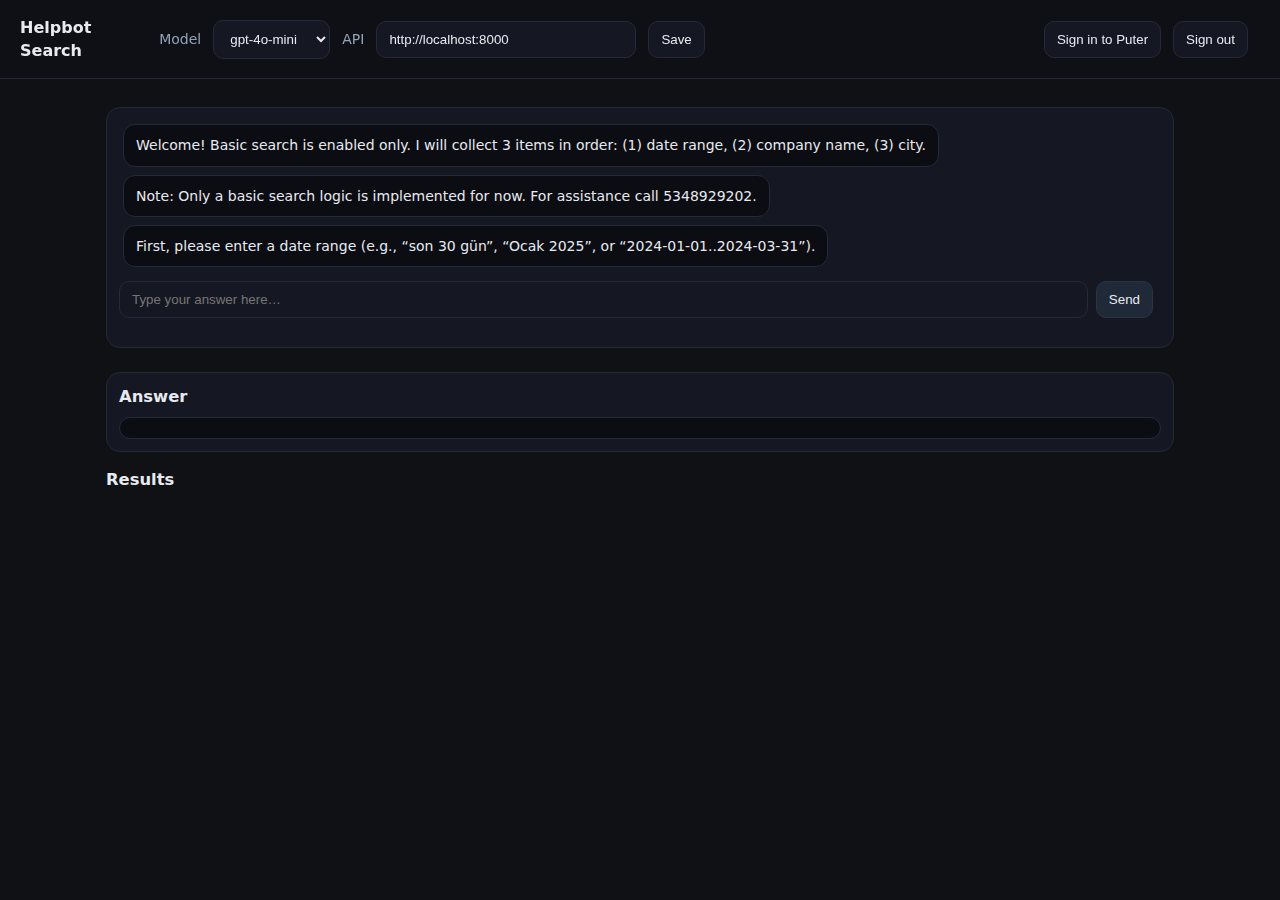
<file: client/index.html>
<!doctype html>
<html lang="en">
<head>
  <meta charset="utf-8" />
  <title>Helpbot Search (Basic Guided Search)</title>
  <meta name="viewport" content="width=device-width, initial-scale=1" />
  <style>
    :root{
      --bg:#0f1115; --fg:#e8eaf0; --muted:#94a3b8; --card:#151822; --accent:#8ab4ff;
      --danger:#ff7676; --ok:#86efac; --bord:#232a3a;
    }
    *{box-sizing:border-box}
    body{margin:0;background:var(--bg);color:var(--fg);font:14px/1.45 system-ui,-apple-system,Segoe UI,Roboto,sans-serif}
    header{padding:16px 20px;border-bottom:1px solid var(--bord);display:flex;gap:16px;align-items:center;position:sticky;top:0;background:rgba(15,17,21,0.9);backdrop-filter:blur(6px)}
    h1{font-size:16px;margin:0}
    .wrap{max-width:1100px;margin:0 auto;padding:16px}
    .row{display:flex;gap:12px;align-items:center;flex-wrap:wrap}
    .spacer{flex:1}
    button,select,input[type="text"]{background:var(--card);color:var(--fg);border:1px solid var(--bord);border-radius:10px;padding:10px 12px;outline:none}
    button{cursor:pointer} button.primary{background:#1f2937;border-color:#2b3447} button.primary:hover{background:#273245}
    .muted{color:var(--muted)} .danger{color:var(--danger)} .ok{color:var(--ok)}
    .panel{background:var(--card);border:1px solid var(--bord);border-radius:14px;padding:12px;margin:12px 0}
    .chipbar{display:flex;gap:8px;flex-wrap:wrap;margin:6px 0 0 0}.chip{background:#0b0d12;border:1px solid var(--bord);padding:6px 10px;border-radius:999px;font-size:12px}
    #chatlog{display:flex;flex-direction:column;gap:8px;max-height:46vh;overflow:auto;padding:4px}
    .msg{display:flex;gap:8px}
    .msg .bubble{padding:10px 12px;border-radius:12px;border:1px solid var(--bord)}
    .msg.ai .bubble{background:#0b0d12}
    .msg.user{justify-content:flex-end}
    .msg.user .bubble{background:#111827}
    #hits{display:grid;grid-template-columns:repeat(auto-fill,minmax(320px,1fr));gap:12px}
    .card{border:1px solid var(--bord);border-radius:10px;padding:12px;background:#0f172a}
    pre{margin:0;white-space:pre-wrap;word-break:break-word;background:#0b0d12;border:1px solid var(--bord);border-radius:12px;padding:10px}
  </style>
  <script src="https://js.puter.com/v2/"></script>
  <script type="module" src="./index.js"></script>
</head>
<body>
  <header>
    <h1>Helpbot Search</h1>
    <div class="row" style="width:100%">
      <div class="row">
        <label class="muted" for="llm-model">Model</label>
        <select id="llm-model" title="ChatGPT model">
          <option value="gpt-4o-mini" selected>gpt-4o-mini</option>
          <option value="gpt-4.1-mini">gpt-4.1-mini</option>
        </select>
      </div>
      <div class="row">
        <label class="muted" for="api-base">API</label>
        <input id="api-base" type="text" value="http://localhost:8000" style="width:260px" />
        <button id="api-save">Save</button>
        <span id="api-ping" class="muted"></span>
      </div>
      <div class="spacer"></div>
      <div class="row">
        <button id="sign-in-btn">Sign in to Puter</button>
        <button id="sign-out-btn">Sign out</button>
        <span id="user-info" class="muted"></span>
      </div>
    </div>
  </header>

  <main class="wrap">
    <div class="panel">
      <div id="chatlog"></div>
      <form id="ask-form" class="row" style="gap:8px; margin-top:10px">
        <input id="q" type="text" placeholder="Type your answer here…" style="min-width:300px; flex:1;" />
        <button id="ask-btn" class="primary" type="submit">Send</button>
        <span id="status" class="muted"></span>
      </form>
      <div id="error" class="danger" style="min-height:1.2em;"></div>
    </div>

    <div id="chips" class="chipbar"></div>

    <div class="panel">
      <h3 style="margin:0 0 8px 0">Answer</h3>
      <pre id="answer"></pre>
    </div>

    <h3>Results</h3>
    <div id="hits"></div>
  </main>
</body>
</html>
</file>
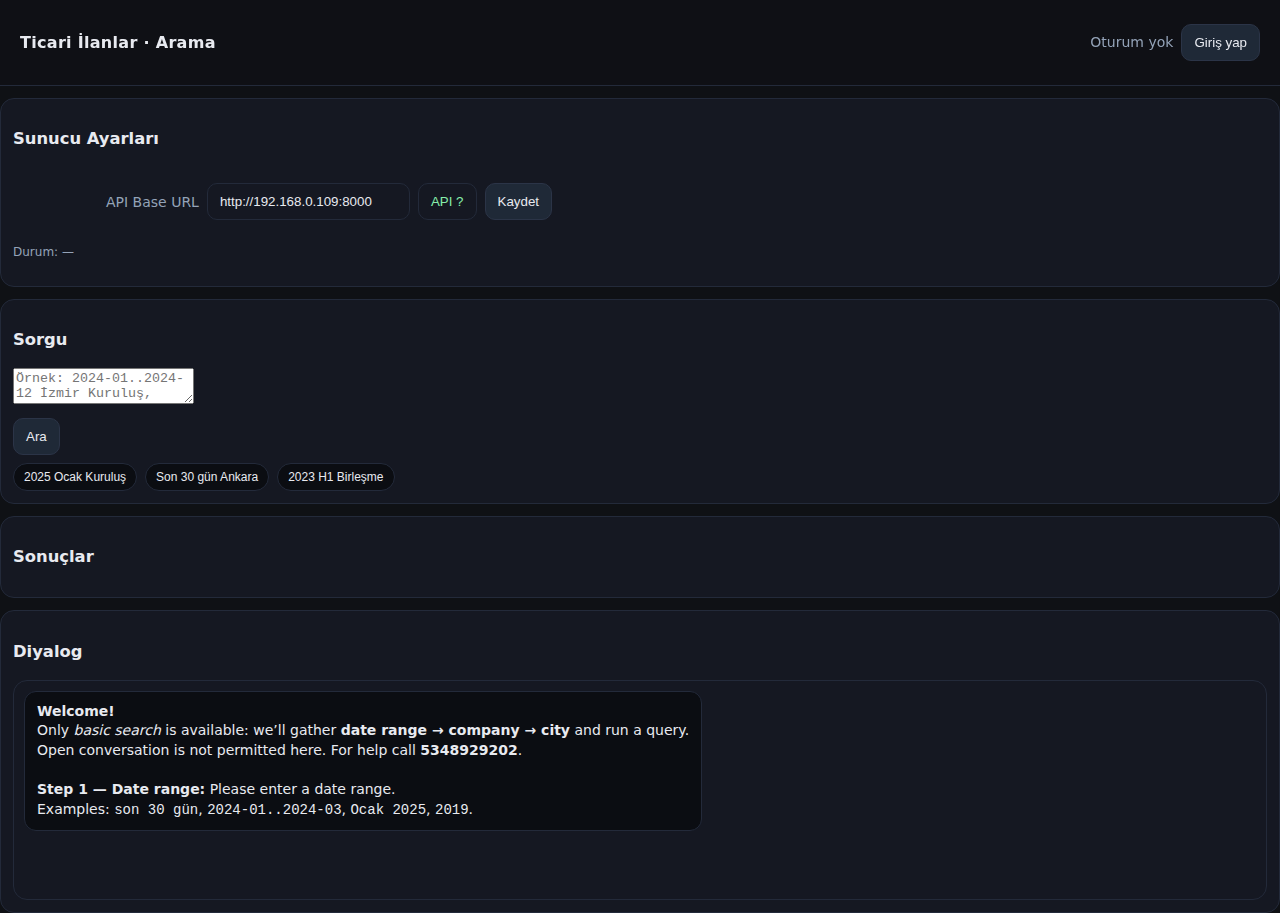
<file: web/index-bak-1.html>
<!DOCTYPE html>
<html lang="tr">
<head>
  <meta charset="utf-8" />
  <meta name="viewport" content="width=device-width, initial-scale=1" />
  <title>Ticari İlanlar · Arama</title>

  <!-- Your stylesheet: uses classes like .row, .panel, .chipbar, .chip, .primary, .ok, .danger, #chat -->
  <link rel="stylesheet" href="./app/styles.css" />
</head>
<body>
  <header class="row" style="align-items:center; justify-content:space-between;">
    <h1 style="margin:0;">Ticari İlanlar · Arama</h1>
    <div class="row auth-row" style="gap:8px; align-items:center;">
      <span id="user-info" class="muted">Oturum yok</span>
      <button id="sign-in-btn" class="primary">Giriş yap</button>
      <button id="sign-out-btn" class="danger" style="display:none">Çıkış</button>
    </div>
  </header>

  <!-- API panel (main.js expects these exact IDs) -->
  <section class="panel">
    <h3>Sunucu Ayarları</h3>
    <div class="row wrap" style="gap:8px;">
      <label for="api-base" class="muted">API Base URL</label>
      <input id="api-base" type="text" placeholder="http://127.0.0.1:8000" />
      <button id="api-ping" class="ok">Ping</button>
      <button id="api-save" class="primary">Kaydet</button>
    </div>
    <p id="status" class="footnote muted" style="margin-top:8px">Durum: —</p>
  </section>

  <!-- Ask/search form (IDs must match main.js) -->
  <section class="panel">
    <h3>Sorgu</h3>
    <form id="ask-form">
      <textarea id="q" placeholder="Örnek: 2024-01..2024-12 İzmir Kuruluş, limit 100"></textarea>
      <div class="row" style="gap:8px; margin-top:8px;">
        <button id="ask-btn" type="submit" class="primary">Ara</button>
      </div>
    </form>

    <!-- Optional quick examples (purely UI sugar; main.js doesn’t require them) -->
    <div class="chipbar" style="margin-top:8px;">
      <button class="chip" type="button" data-fill="2025 Ocak İzmir Kuruluş, limit 40">2025 Ocak Kuruluş</button>
      <button class="chip" type="button" data-fill="son 30 gün Ankara tasfiye">Son 30 gün Ankara</button>
      <button class="chip" type="button" data-fill="2023-01..2023-06 İstanbUL birleşme">2023 H1 Birleşme</button>
    </div>
  </section>

  <!-- Results + errors -->
  <section class="panel">
    <h3>Sonuçlar</h3>
    <pre id="error" class="danger" style="display:none; white-space:pre-wrap;"></pre>
    <div id="result"></div>
  </section>

  <!-- (Optional) chat-style transcript area; styles.css has #chat rules -->
  <section class="panel">
    <h3>Diyalog</h3>
    <div id="chat"></div>
  </section>

  <!-- Puter SDK must be present because main.js calls window.puter -->
  <script src="https://js.puter.com/v2/"></script>

  <!-- App logic (non-module; attaches listeners on DOMContentLoaded) -->
  <script src="./app/main.js"></script>

  <script>
    // Tiny helper to fill textarea from chips (doesn't conflict with main.js)
    addEventListener('DOMContentLoaded', () => {
      document.querySelectorAll('.chipbar .chip[data-fill]').forEach(btn => {
        btn.addEventListener('click', () => {
          const v = btn.getAttribute('data-fill');
          const ta = document.getElementById('q');
          if (ta && v) ta.value = v;
        });
      });
    });
  </script>
</body>
</html>
</file>
<file: web/app/styles.css>
/* ===== Theme & reset ===== */
:root {
  --bg: #0f1115;
  --fg: #e8eaf0;
  --muted: #94a3b8;
  --card: #151822;
  --accent: #8ab4ff;
  --danger: #ff7676;
  --ok: #86efac;
  --bord: #232a3a;
}

* { box-sizing: border-box; }
html, body { height: 100%; }
body {
  margin: 0;
  background: var(--bg);
  color: var(--fg);
  font: 14px/1.45 system-ui, -apple-system, Segoe UI, Roboto, sans-serif;
}

/* ===== Header ===== */
header {
  padding: 16px 20px;
  border-bottom: 1px solid var(--bord);
  display: flex;
  gap: 16px;
  align-items: center;
  position: sticky;
  top: 0;
  background: rgba(15,17,21,0.9);
  backdrop-filter: blur(6px);
}
h1 { font-size: 16px; margin: 0; letter-spacing: .3px; }

/* ===== Layout ===== */
.wrap { max-width: 1100px; margin: 0 auto; padding: 16px; }
.row { display: flex; gap: 12px; align-items: center; flex-wrap: wrap; }
.auth-row { margin: .5rem 0; gap: .5rem; }
.spacer { flex: 1; }

/* ===== Inputs & Buttons ===== */
button, select, input[type="text"] {
  background: var(--card);
  color: var(--fg);
  border: 1px solid var(--bord);
  border-radius: 10px;
  padding: 10px 12px;
  outline: none;
}
button { cursor: pointer; }
button.primary { background: #1f2937; border-color: #2b3447; }
button.primary:hover { background: #273245; }

/* ===== Text utils ===== */
.muted { color: var(--muted); }
.danger { color: var(--danger); }
.ok { color: var(--ok); }

/* ===== Panels & Pre ===== */
.panel {
  background: var(--card);
  border: 1px solid var(--bord);
  border-radius: 14px;
  padding: 12px;
  margin: 12px 0;
}
pre {
  margin: 0;
  white-space: pre-wrap;
  word-wrap: break-word;
  background: #0b0d12;
  border: 1px solid var(--bord);
  border-radius: 12px;
  padding: 10px;
}

/* ===== Table ===== */
table.grid { width: 100%; border-collapse: collapse; }
table.grid th, table.grid td {
  border-bottom: 1px solid var(--bord);
  padding: 8px 10px;
  text-align: left;
}
table.grid th { font-weight: 600; }

/* ===== Examples / chips ===== */
.examples a {
  color: var(--accent);
  text-decoration: none;
  cursor: pointer;
}
.examples a:hover { text-decoration: underline; }

.chipbar { display: flex; gap: 8px; flex-wrap: wrap; margin: 6px 0 0 0; }
.chip {
  background: #0b0d12;
  border: 1px solid var(--bord);
  padding: 6px 10px;
  border-radius: 999px;
  font-size: 12px;
}

.footnote { font-size: 12px; color: var(--muted); }

/* ===== Chat ===== */
#chat {
  /* Responsive height under header + form area */
  max-height: calc(100vh - 260px);
  min-height: 220px;

  overflow-y: auto;
  -webkit-overflow-scrolling: touch;
  scroll-behavior: smooth;

  display: flex;
  flex-direction: column;
  gap: 10px;

  background: var(--card);
  border: 1px solid var(--bord);
  border-radius: 14px;
  padding: 10px;
}

.msg { display: flex; }
.msg.user { justify-content: flex-end; }
.msg.bot  { justify-content: flex-start; }

.msg .bubble {
  max-width: 80%;
  padding: 10px 12px;
  border-radius: 12px;
  border: 1px solid var(--bord);
  background: #0b0d12;
  line-height: 1.4;
}
.msg.user .bubble { background: #1b2233; }

.options { display: flex; flex-wrap: wrap; gap: 8px; }
.options .chip {
  background: #0b0d12;
  border: 1px solid var(--bord);
  padding: 6px 10px;
  border-radius: 999px;
}

/* ===== Responsive tweaks ===== */
@media (max-width: 720px) {
  #chat { max-height: calc(100vh - 300px); }
  .wrap { padding: 12px; }
  header { padding: 12px 14px; }
}
</file>
